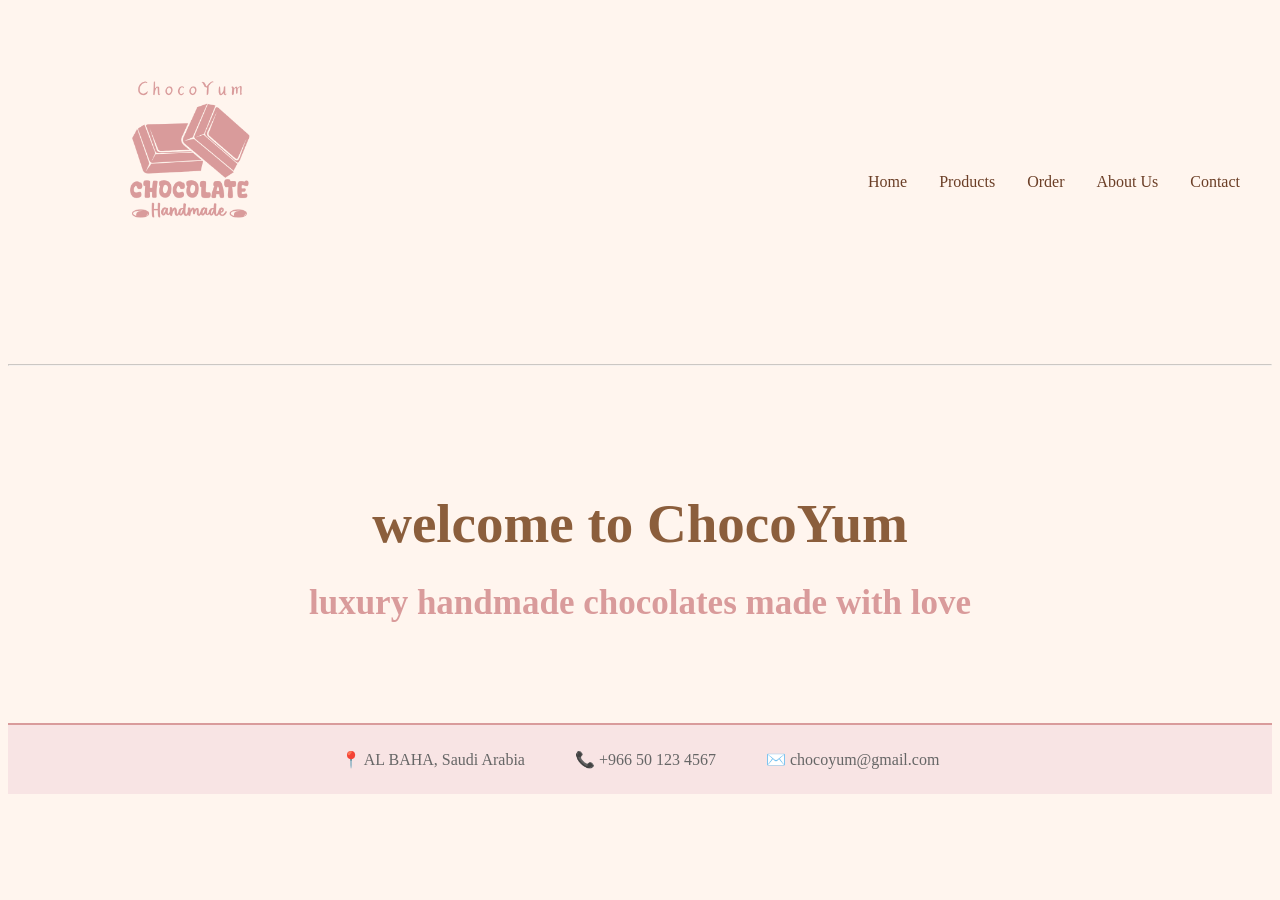
<file: index.html>
<!DOCTYPE html>
<html lang="en">

<head>
    <meta charset="UTF-8">
    <meta http-equiv="X-UA-Compatible" content="IE=edge">
    <meta name="viewport" content="width=device-width, initial-scale=1.0">
    <link rel="stylesheet" href="style.css" />
    <title>ChocoYum</title>
</head>

<body>
   
    <header>
        <div id="navbar">
          <img  src="assets/logo2.png" alt=" Logo" class="logo"/>
           <nav class="navigation">
              <ul> 
                   <li><a href="index.html" >Home</a></li>
                   <li><a href="products.html" >Products</a></li>
                   <li><a href="order.html" >Order</a></li>
                   <li><a href="about.html" >About Us</a></li>
                   <li><a href="contact.html" >Contact</a></li>
               </ul>
            </nav>
        
    
    </header>
    <hr/>

    <section class="contact">
        <div class="contactme">
            <h1 class="name">welcome to ChocoYum</h1>
            <h1 class="title">luxury handmade chocolates made with love</h1>

        </div>
    </section>
    <footer class="footer">
    <p>📍 AL BAHA, Saudi Arabia</p>
    <p>📞 +966 50 123 4567</p>
    <p>✉️ chocoyum@gmail.com</p>
</footer>



</body>
</html>
</file>
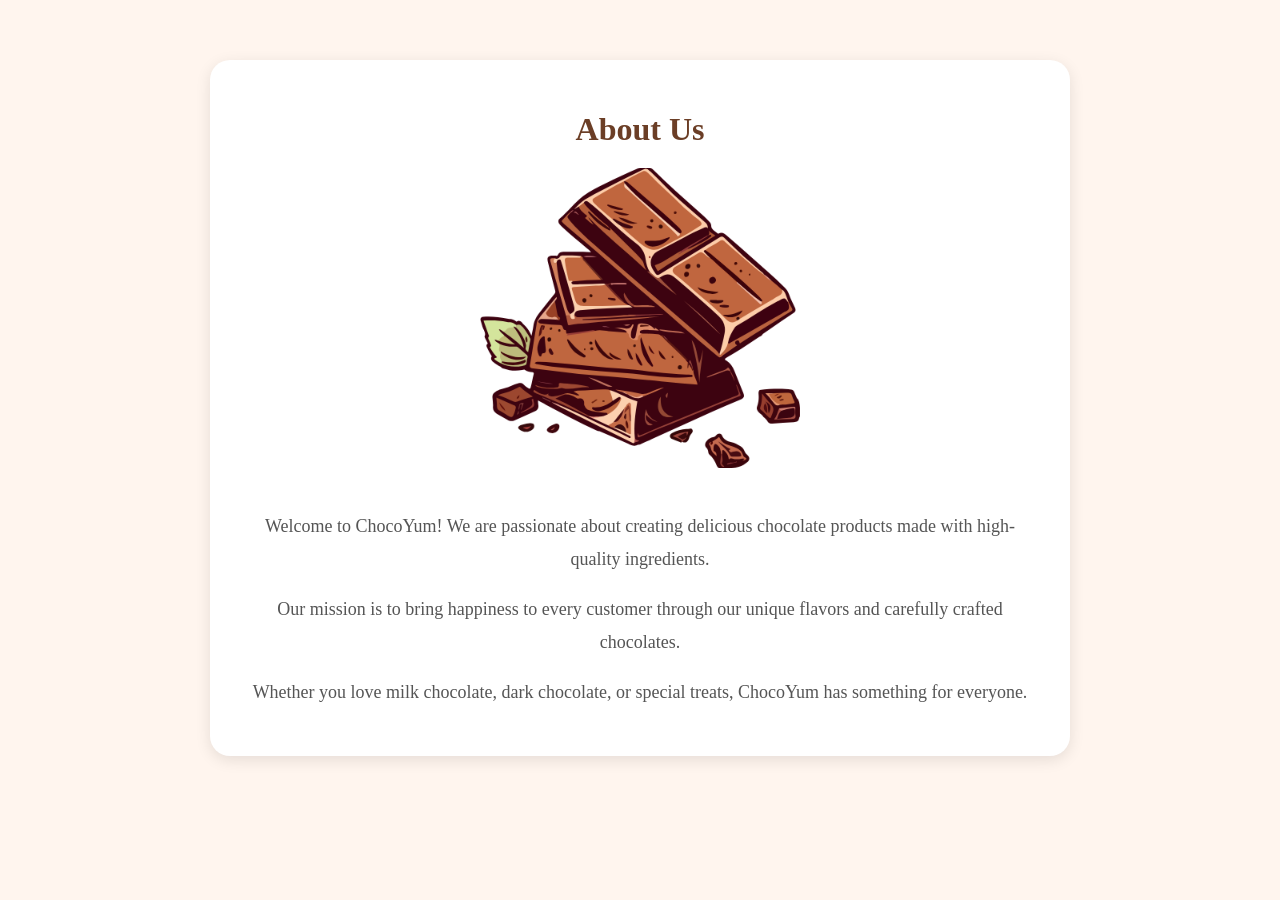
<file: about.html>
<!DOCTYPE html>
<html lang="en">
<head>
    <meta charset="UTF-8">
    <meta name="viewport" content="width=device-width, initial-scale=1.0">
    <title>About Us - ChocoYum</title>
    <link rel="stylesheet" href="style.css">
</head>
<body>

    <div class="about-container">
        <h1>About Us</h1>
        <img src="assets/chocolate.png" alt="About Us" class="about-img" />

        <p>
            Welcome to ChocoYum! We are passionate about creating delicious
            chocolate products made with high-quality ingredients.
        </p>

        <p>
            Our mission is to bring happiness to every customer through our
            unique flavors and carefully crafted chocolates.
        </p>

        <p>
            Whether you love milk chocolate, dark chocolate, or special treats,
            ChocoYum has something for everyone.
        </p>

    </div>

</body>
</html>
</file>
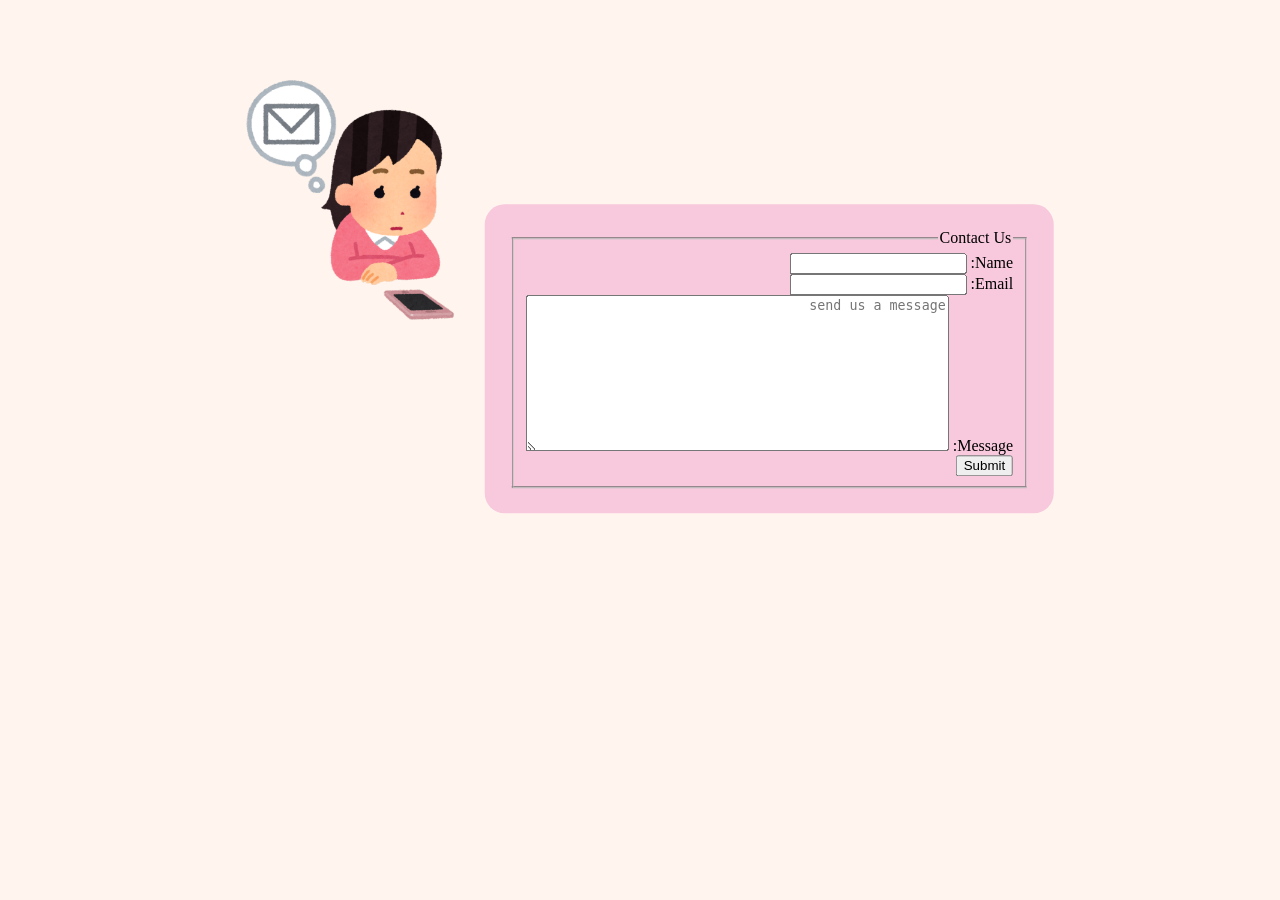
<file: contact.html>
<!DOCTYPE html>
<html dir="rtl" lang="en">
<head>
    <meta charset="UTF-8">
    <meta name="viewport" content="width=device-width, initial-scale=1.0">
    <link rel="stylesheet" href="style.css" />
    <title>Contact Us</title>
 </head>
 <body>
   <form action="index.html">
    <fieldset>
     <legend>Contact Us</legend>

     <label for="name">Name:</label>
     <input type="text" name="name1"><br>

     <label for="email">Email:</label>
     <input type="email" name="email"><br>

     <label for="message">Message:</label>
     <textarea placeholder="send us a message" rows="10" cols="50"></textarea><br>

     <input type="submit" value="Submit">
    </fieldset>
   </form>
      <img class="contact-image" src="assets/conta girl.png" alt="Contact Us"width="300" height="300" />
</body>
</html>
</file>
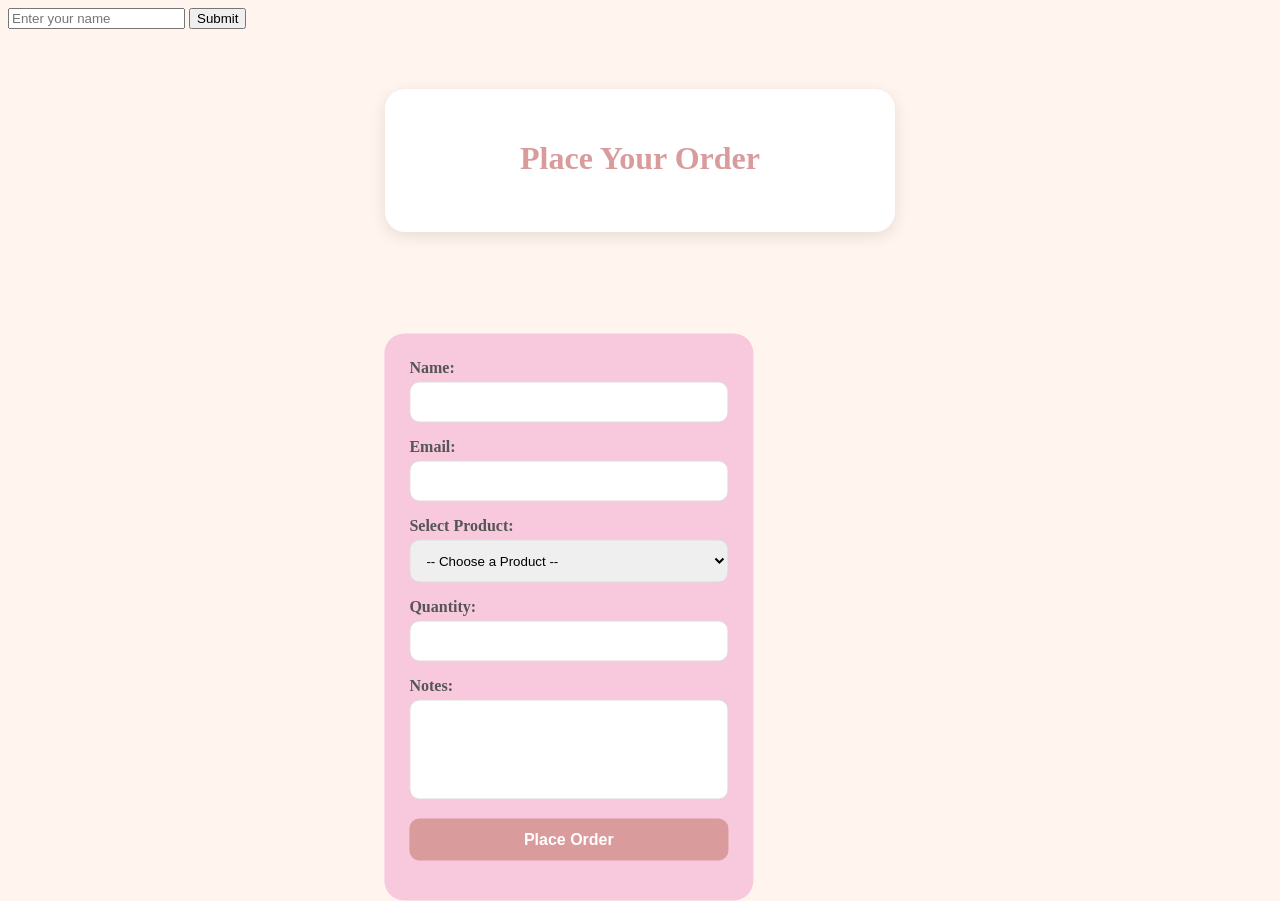
<file: order.html>
<!DOCTYPE html>
<html lang="en">
<head>
    <meta charset="UTF-8">
    <meta name="viewport" content="width=device-width, initial-scale=1.0">
    <title>Order - ChocoYum</title>
    <link rel="stylesheet" href="style.css">
</head>
<body>
    <input type="text" id="name" placeholder="Enter your name">
<button onclick="greetCustomer()">Submit</button>

<p id="welcome"></p>

<div class="order-form">

    <h1>Place Your Order</h1>

    <form>

        <label for="name">Name:</label>
        <input type="text" id="name" required>

        <label for="email">Email:</label>
        <input type="email" id="email" required>

        <label for="product">Select Product:</label>
        <select id="product" required>
            <option value="">-- Choose a Product --</option>
            <option>Milk Chocolate</option>
            <option>Dark Chocolate</option>
            <option>Chocolate Cake</option>
        </select>

        <label for="quantity">Quantity:</label>
        <input type="number" id="quantity" min="1" required>

        <label for="notes">Notes:</label>
        <textarea id="notes"></textarea>

        <input type="submit" value="Place Order">

    </form>

</div>

</body>
</html>
</file>
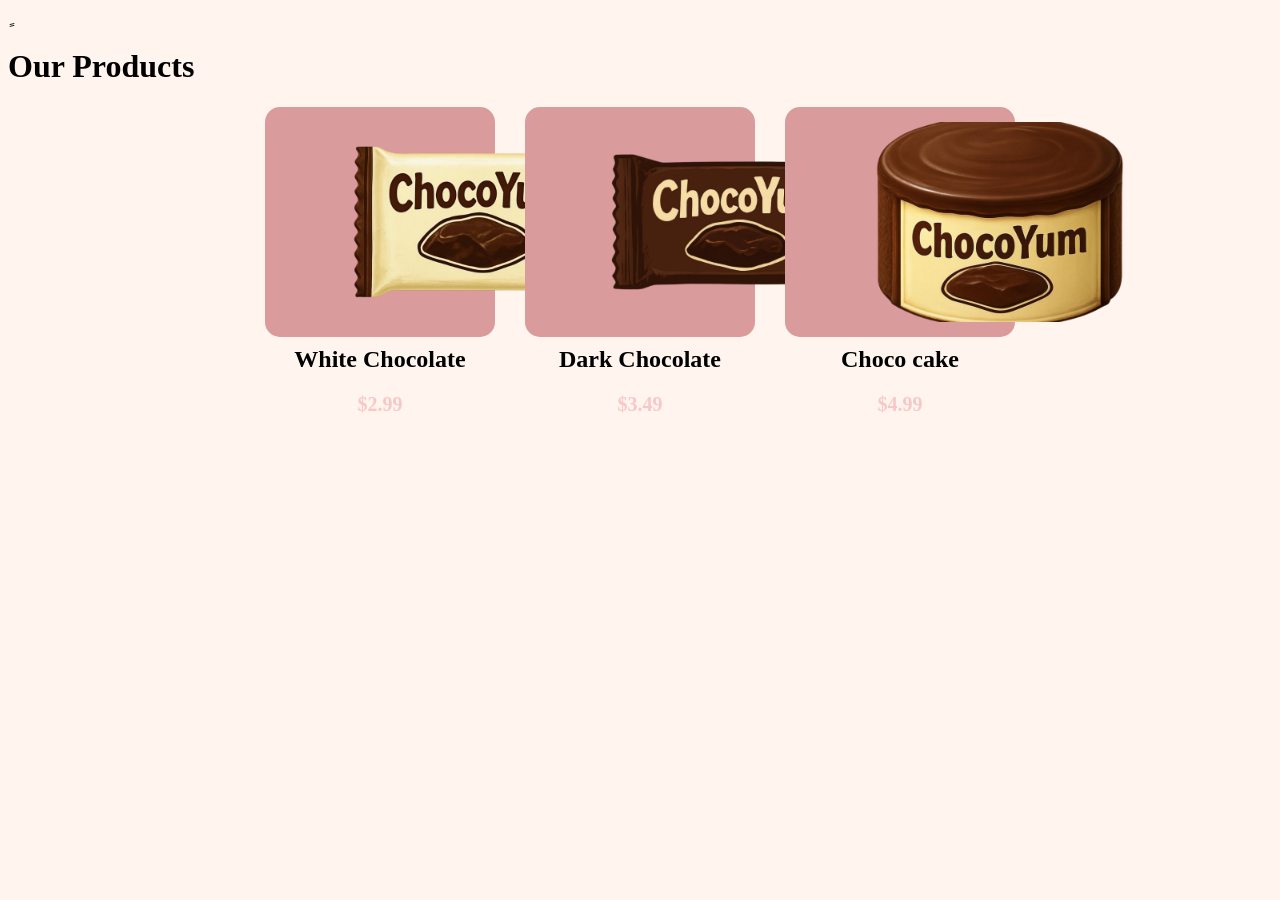
<file: products.html>
<!DOCTYPE html>
<html lang="en">
<head>
    <meta charset="UTF-8">
    <meta name="viewport" content="width=device-width, initial-scale=1.0">
    <link rel="stylesheet" href="style.css" />ٍ
    <title>Products</title>
</head>
<body>
    <h1>Our Products</h1>
    <div class="products">
        <div class="product">
            <img src="assets/Choco1.png" alt="Product 1" width="200" height="200">
            <h2>White Chocolate</h2>
            <p class="price">$2.99</p>
        </div>
        <div class="product">
            <img src="assets/Choco2.png" alt="Product 2" width="200" height="200">
            <h2>Dark Chocolate</h2>
            <p class="price">$3.49</p>
        </div>
        <div class="product">
            <img src="assets/Choco3.png" alt="Product 3" width="200" height="200">
            <h2>Choco cake</h2>
            <p class="price">$4.99</p>
        </div>
    </div>
    
</body>
</html>
</file>
<file: style.css>
.@import url("https://fonts.googleapis.com/css2?family=Poppins:wght@700&display=swap");

* {
    margin: 0;
    padding: 0;
    box-sizing: border-box;
    scroll-behavior: smooth;
    font-family: 'Poppins', serif;
}

body {
  background-color: #fff5ee;
}


header {
    display: flex;
    justify-content: space-between;
    align-items: center;
    margin: 2rem auto;
    max-width: 1200px;
}

#navbar {
    display: flex;
    justify-content: space-between;
    align-items: center;
    width: 100%;
}

.navigation ul {
    list-style: none;
    display: flex;
    gap: 2rem;
}

.navigation a {
    text-decoration: none;
    color: #6b3e26;
}

.navigation a:hover {
    color: #f8c8dc;
}

hr{
    opacity: 50%;
}


.logo {
    width: 300px;
    height: 300px;
    border-radius: 50%;
    object-fit: cover;
}

form {
    position: absolute;
    top: 50px; ;
    left: 200px;
    transform: translate(50%, 50%);
    background-color: #f8c8dc;
    padding: 25px;
    border-radius: 20px;
    box-shadow: 0 0 10px #d99b9b(0, 0, 0, 0.1);
}

.contact-image {
    position: absolute;
    top: 50px;
    left: 200px;
    width: 300px;
    
}


 header  .contact {
    display: flex;
    flex-direction: column;
    justify-content: center;
    align-items: center;
}

.chocolate {
    display: flex;
    justify-content: space-between;
    align-items: center;
    margin: 5rem auto;
    max-width: 500px;
    
}

.contactme {
    display: flex;
    flex-direction: column;
    gap: 0.5rem;
}

 .contact{
    text-align: center;
    margin-top: 80px;
}

.contactme{
    display: flex;
    flex-direction: column;
    align-items: center;
}

.name{
    font-size: 55px;
    color: #8b5e3c;
    margin-bottom: 20px;
}

.title{
    font-size: 35px;
    color: #d99b9b;
    max-width: 800px;
    text-align: center;
    margin: 0;
}
     

     .products {
        display: flex;
        justify-content: center;
        gap: 30px;
        flex-wrap: wrap;
     }

        .product {
            width: 200px;
            height: 200px;
            border-radius: 15px;
            background-color: #d99b9b;
            padding: 15px;
            text-align: center;
            box-shadow: 0 0 10px #d99b9b(0, 0, 0, 0.1);
        }

        .product img {
            width: 200%;
            height: 200px;
            object-fit: cover;
            border-radius: 10px;
        }

        .price {
            color: #f8c7c7; 
            font-size: 20px;
            font-weight: bold;

        }

        .order-form{
    width: 450px;
    margin: 60px auto;
    padding: 30px;
    background-color: white;
    border-radius: 20px;
    box-shadow: 0 4px 15px rgba(0,0,0,0.1);
}

.order-form h1{
    text-align: center;
    color: #d99b9b;
    margin-bottom: 25px;
}

.order-form label{
    display: block;
    margin-bottom: 5px;
    font-weight: bold;
    color: #555;
}

.order-form input,
.order-form select,
.order-form textarea{
    width: 100%;
    padding: 12px;
    margin-bottom: 15px;
    border: 1px solid #ddd;
    border-radius: 10px;
    box-sizing: border-box;
}

.order-form textarea{
    height: 100px;
    resize: none;
}

.order-form input[type="submit"]{
    background-color: #d99b9b;
    color: white;
    border: none;
    font-size: 16px;
    font-weight: bold;
    cursor: pointer;
}

.order-form input[type="submit"]:hover{
    background-color: #c98c8c;
}

        .about-container{
    max-width: 800px;
    margin: 60px auto;
    padding: 30px;
    background-color: white;
    border-radius: 20px;
    box-shadow: 0 4px 15px rgba(0,0,0,0.1);
    text-align: center;
}

.about-container h1{
    color: #6B3E26;
    margin-bottom: 20px;
}

.about-container p{
    font-size: 18px;
    line-height: 1.8;
    color: #555;
}

.about-img{
    width: 100%;
    max-height: 300px;
    object-fit: cover;
    border-radius: 15px;
    margin-bottom: 20px;
}

.footer{
    display: flex;
    justify-content: center;
    gap: 50px;
    padding: 25px;
    margin-top: 100px;
    border-top: 2px solid #d99b9b;
    background-color: #f8e4e4;
}

.footer p{
    margin: 0;
    color: #666;
    font-size: 16px;
}
</file>
